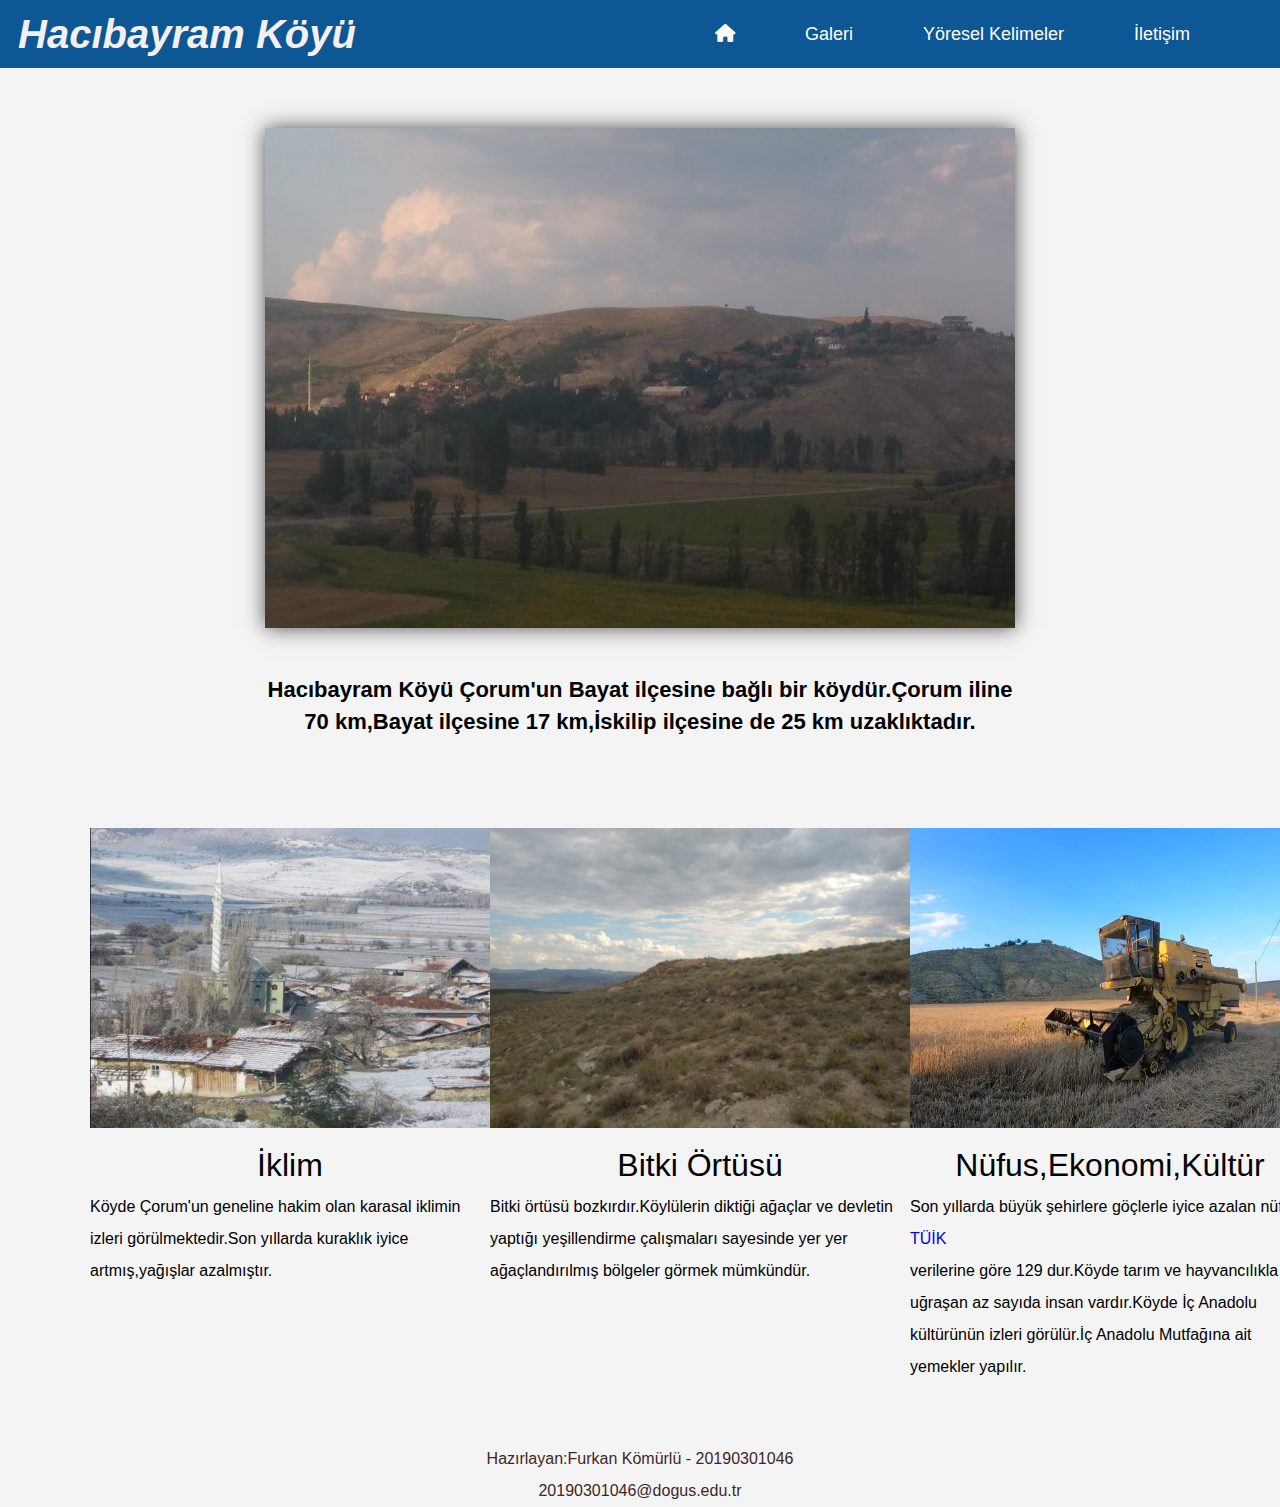
<file: index.html>
<!DOCTYPE html>
<html lang="en">
<head>
    <meta charset="UTF-8">
    <meta http-equiv="X-UA-Compatible" content="IE=edge">
    <meta name="viewport" content="width=device-width, initial-scale=1.0">
    <title>hacıbayram.com</title>
    <link rel="stylesheet" href="./style.css">
    <link rel="stylesheet" href="https://cdnjs.cloudflare.com/ajax/libs/font-awesome/6.0.0-beta2/css/all.min.css">
    
</head>
<body>
    
    
    
<nav>
    <div class="websitename">
        <a href="index.html"><h1>Hacıbayram Köyü</h1></a>
    </div>
    <ul class="mainmenu">
        <li><a href="index.html"><i class="fas fa-home"></i></a></li>
        <li><a href="Galeri.html">Galeri</a></li>
        <li><a href="Yöreselkelimeler.html">Yöresel Kelimeler</a></li>
        <li><a href="contact.html">İletişim</a></li>

    </ul>
</nav>
<div class="banner">
    <img src="images/köy3.jpg" width="750px" height="500px">
    <h1>
        Hacıbayram Köyü Çorum'un Bayat ilçesine bağlı bir köydür.Çorum iline 70 km,Bayat ilçesine 17 km,İskilip ilçesine de 25 km uzaklıktadır.
    </h1>
</div>

<div class="bilgilerbölümü">
    <div class="bilgi">
        <img src="images/kar.jpg" width="400px" height="300px">
        <h1>İklim</h1>
        <p> Köyde Çorum'un geneline hakim olan karasal iklimin izleri görülmektedir.Son yıllarda kuraklık iyice artmış,yağışlar azalmıştır.</p>
    </div>
    <div class="bilgi">
       <img src="images/bozkır2.jpg" width="420px" height="300px" >
       <h1>Bitki Örtüsü</h1>
       <p>Bitki örtüsü bozkırdır.Köylülerin diktiği ağaçlar ve devletin yaptığı yeşillendirme çalışmaları sayesinde yer yer ağaçlandırılmış bölgeler görmek mümkündür. </p>
    </div>
  
    <div class="bilgi">
      <img src="images/biçer1.png" width="400px" height="300px" >
      <h1>Nüfus,Ekonomi,Kültür</h1>
      <p>Son yıllarda büyük şehirlere göçlerle iyice azalan nüfus <a href="https://biruni.tuik.gov.tr/medas/?kn=95&locale=tr" target=blank> TÜİK</a><br> verilerine göre 129 dur.Köyde tarım ve hayvancılıkla uğraşan az sayıda insan vardır.Köyde İç Anadolu kültürünün izleri görülür.İç Anadolu Mutfağına ait yemekler yapılır. </p>
  </div>
  


</div>
<footer>
    <p>Hazırlayan:Furkan Kömürlü - 20190301046</p>
    <a href="mailto:20190301046@dogus.edu.tr">20190301046@dogus.edu.tr</a>
    
</footer>


    
</body>
</html>
</file>
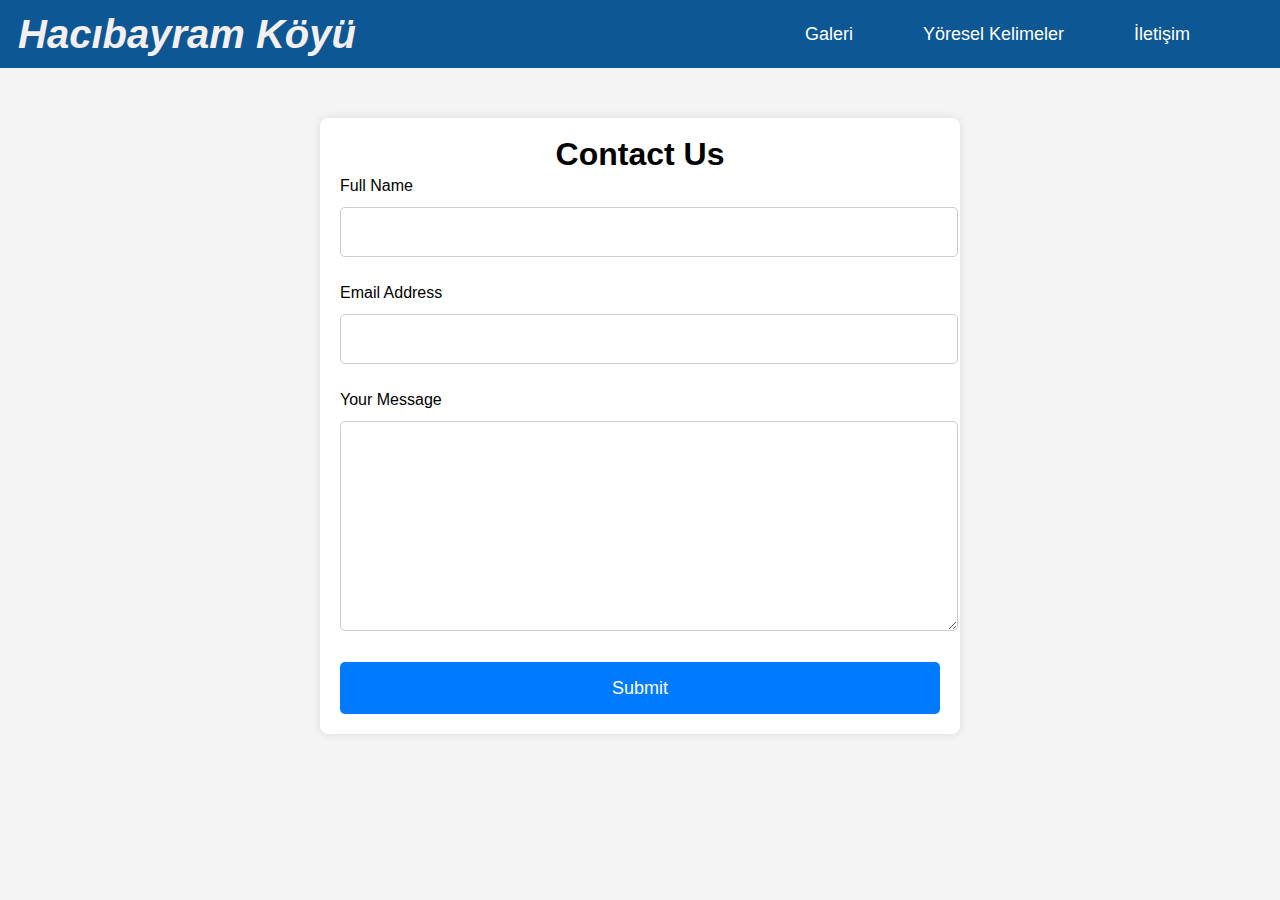
<file: contact.html>
<!DOCTYPE html>
<html lang="en">
<head>
    <meta charset="UTF-8">
    <meta http-equiv="X-UA-Compatible" content="IE=edge">
    <meta name="viewport" content="width=device-width, initial-scale=1.0">
    <title>Contact Us</title>
    <link rel="stylesheet" href="style.css">
</head>
<body>
    <nav>
        <div class="websitename">
            <a href="index.html"><h1>Hacıbayram Köyü</h1></a>
        </div>
        <ul class="mainmenu">
            <li><a href="index.html"><i class="fas fa-home"></i></a></li>
            <li><a href="Galeri.html">Galeri</a></li>
            <li><a href="Yöreselkelimeler.html">Yöresel Kelimeler</a></li>
            <li><a href="contact.html">İletişim</a></li>
    
        </ul>
    </nav>
    <div class="container">
        <h1>Contact Us</h1>
        <form action="#" method="POST">
            <div class="form-group">
                <label for="fullName">Full Name</label>
                <input type="text" id="fullName" name="fullName" required>
            </div>
            <div class="form-group">
                <label for="email">Email Address</label>
                <input type="email" id="email" name="email" required>
            </div>
            <div class="form-group">
                <label for="content">Your Message</label>
                <textarea id="content" name="content" rows="6" required></textarea>
            </div>
            <button type="submit">Submit</button>
        </form>
    </div>
</body>
</html>
</file>
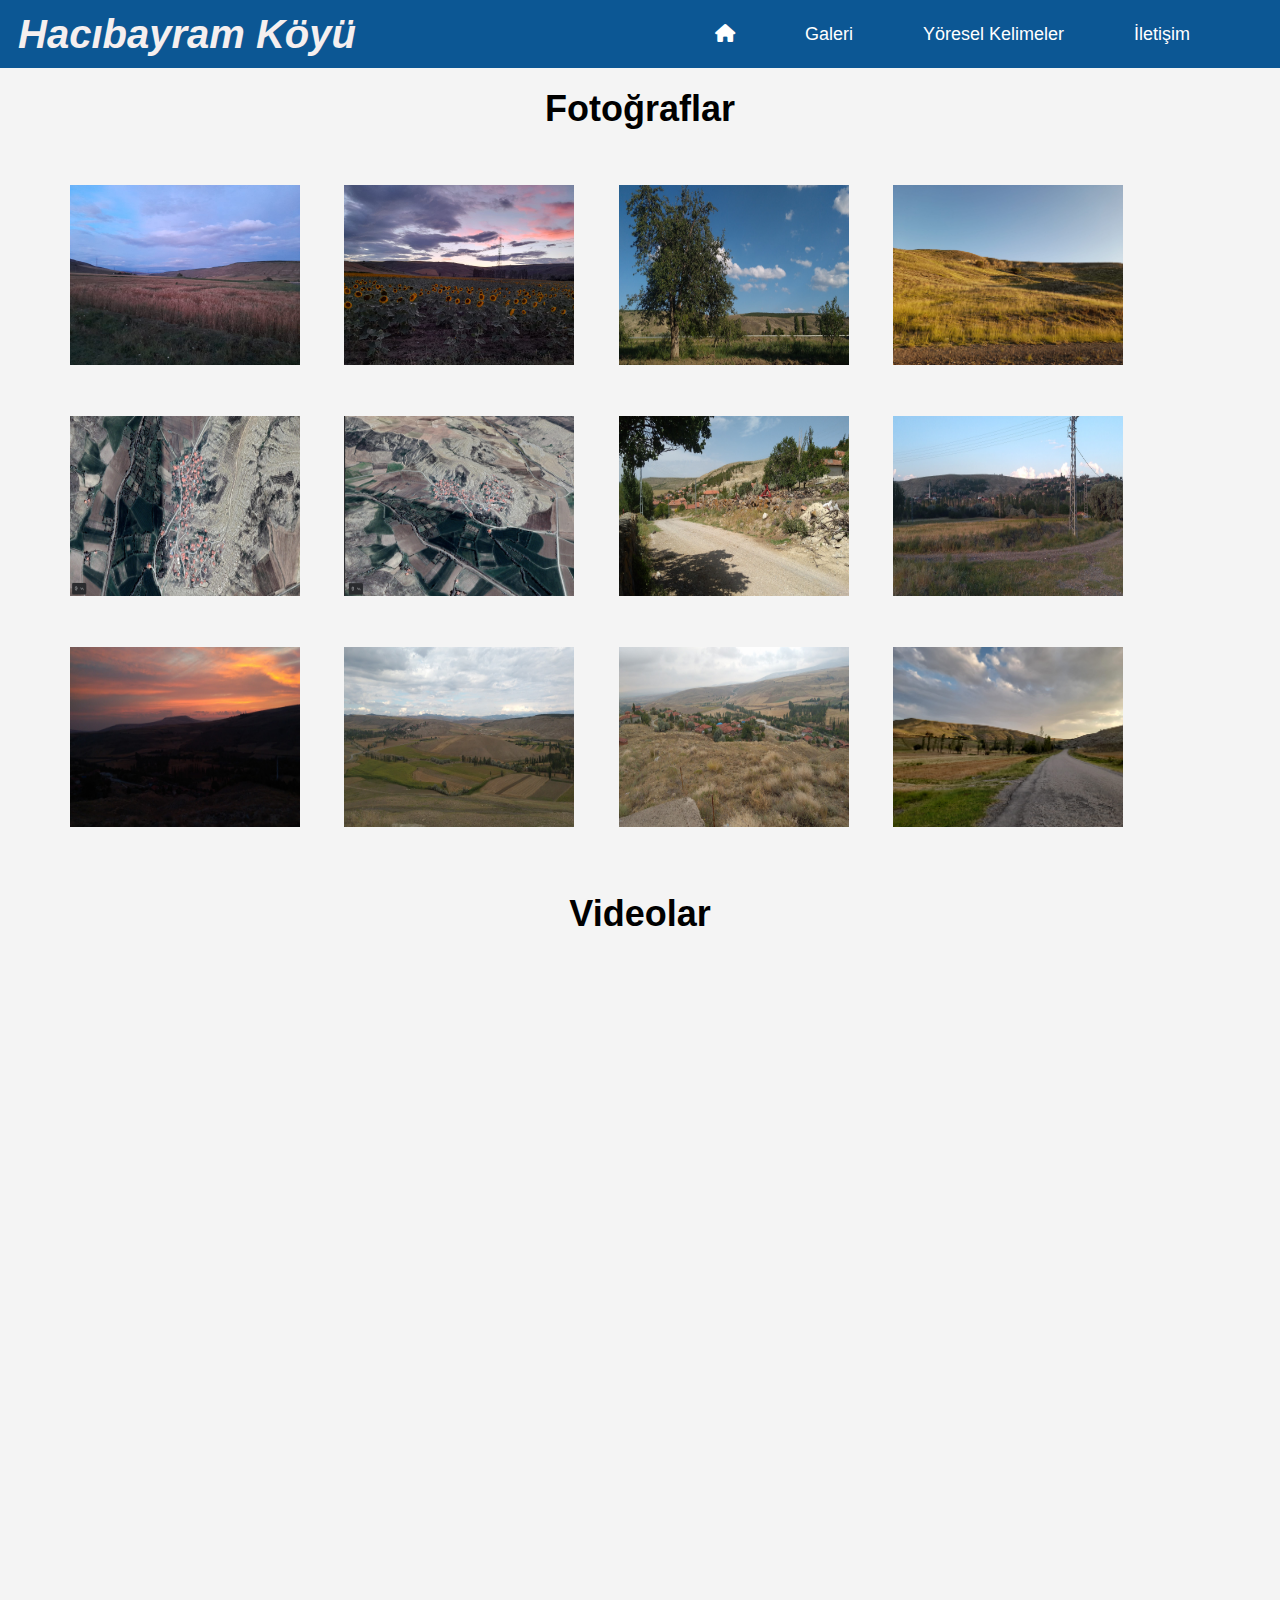
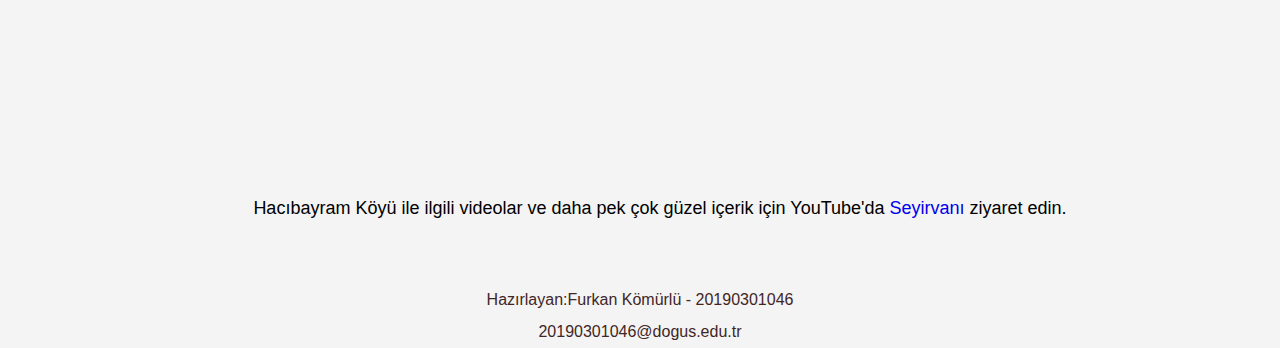
<file: Galeri.html>
<!DOCTYPE html>
<html lang="en">
<head>
    <meta charset="UTF-8">
    <meta http-equiv="X-UA-Compatible" content="IE=edge">
    <meta name="viewport" content="width=device-width, initial-scale=1.0">
    <title>hacıbayram.com</title>
    <link rel="stylesheet" href="./style.css">
    <link rel="stylesheet" href="https://cdnjs.cloudflare.com/ajax/libs/font-awesome/6.0.0-beta2/css/all.min.css">
    <link rel="stylesheet" type="text/css"  href="lightbox.min.css">
    <script type="text/javascript" src="/lightbox-plus-jquery.min.js"></script>
    
</head>
<body>
    
    
<nav>
    <div class="websitename">
        <a href="index.html"><h1>Hacıbayram Köyü</h1></a>
    </div>
    <ul class="mainmenu">
        <li><a href="index.html"><i class="fas fa-home"></i></a></li>
        <li><a href="Galeri.html">Galeri</a></li>
        <li><a href="Yöreselkelimeler.html">Yöresel Kelimeler</a></li>
        <li><a href="contact.html">İletişim</a></li>

    </ul>
</nav>

<div class="Başlık">
 <h1>Fotoğraflar</h1>

</div>

<div class="Gallery">
    <a href="images/köy11.jpg" data-lightbox="images"><img src="images/köy13.jpg" alt="köy 13 resim"></a>
    <a href="images/köy12.jpg" data-lightbox="images"><img src="images/köy12.jpg"></a>
    <a href="images/köyfoto3.jpg" data-lightbox="images"><img src="images/köyfoto3.jpg"></a>
    <a href="images/köy14.jpg"data-lightbox="images"><img src="images/köy14.jpg"></a>
    <a href="images/uydu.png"data-lightbox="images"><img src="images/uydu.png"></a>
    <a href="images/uydu1.png"data-lightbox="images"><img src="images/uydu1.png"></a>
    <a href="images/köyfoto5.jpg"data-lightbox="images"><img src="images/köyfoto5.jpg"></a>
    <a href="images/köyfoto1.jpg"data-lightbox="images"><img src="images/köyfoto1.jpg"></a>
    <a href="images/köyfoto6.jpg"data-lightbox="images"><img src="images/köyfoto6.jpg"></a>
    <a href="images/köy17.jpg"data-lightbox="images"><img src="images/köy17.jpg"></a>
    <a href="images/köy18.jpg"data-lightbox="images"><img src="images/köy18.jpg"></a>
    <a href="images/köy19.jpg"data-lightbox="images"><img src="images/köy19.jpg"></a>
</div>

<div class="Videolar">
    <h1>Videolar</h1>

</div>


<div class="iframe">
    <iframe width="460" height="300" src="https://www.youtube.com/embed/E08jwJ78xJQ" title="YouTube video player" frameborder="0" allow="accelerometer; autoplay; clipboard-write; encrypted-media; gyroscope; picture-in-picture" allowfullscreen></iframe>
    <iframe width="460" height="300" src="https://www.youtube.com/embed/fe_vnmwXZBI" title="YouTube video player" frameborder="0" allow="accelerometer; autoplay; clipboard-write; encrypted-media; gyroscope; picture-in-picture" allowfullscreen></iframe>
    <iframe width="460" height="300" src="https://www.youtube.com/embed/MiLzdI8oKrQ" title="YouTube video player" frameborder="0" allow="accelerometer; autoplay; clipboard-write; encrypted-media; gyroscope; picture-in-picture" allowfullscreen></iframe>
</div>

<div class="Referans">
    <h1>Hacıbayram Köyü ile ilgili videolar ve daha pek çok güzel içerik için YouTube'da <a href="https://www.youtube.com/c/Seyirvan%E2%80%8B%E2%80%8B%E2%80%8B" target=blank>Seyirvanı</a> ziyaret edin.</h1>

</div>

<footer>
    <p>Hazırlayan:Furkan Kömürlü - 20190301046</p>
    <a href="mailto:20190301046@dogus.edu.tr">20190301046@dogus.edu.tr</a>
    
</footer>
</file>
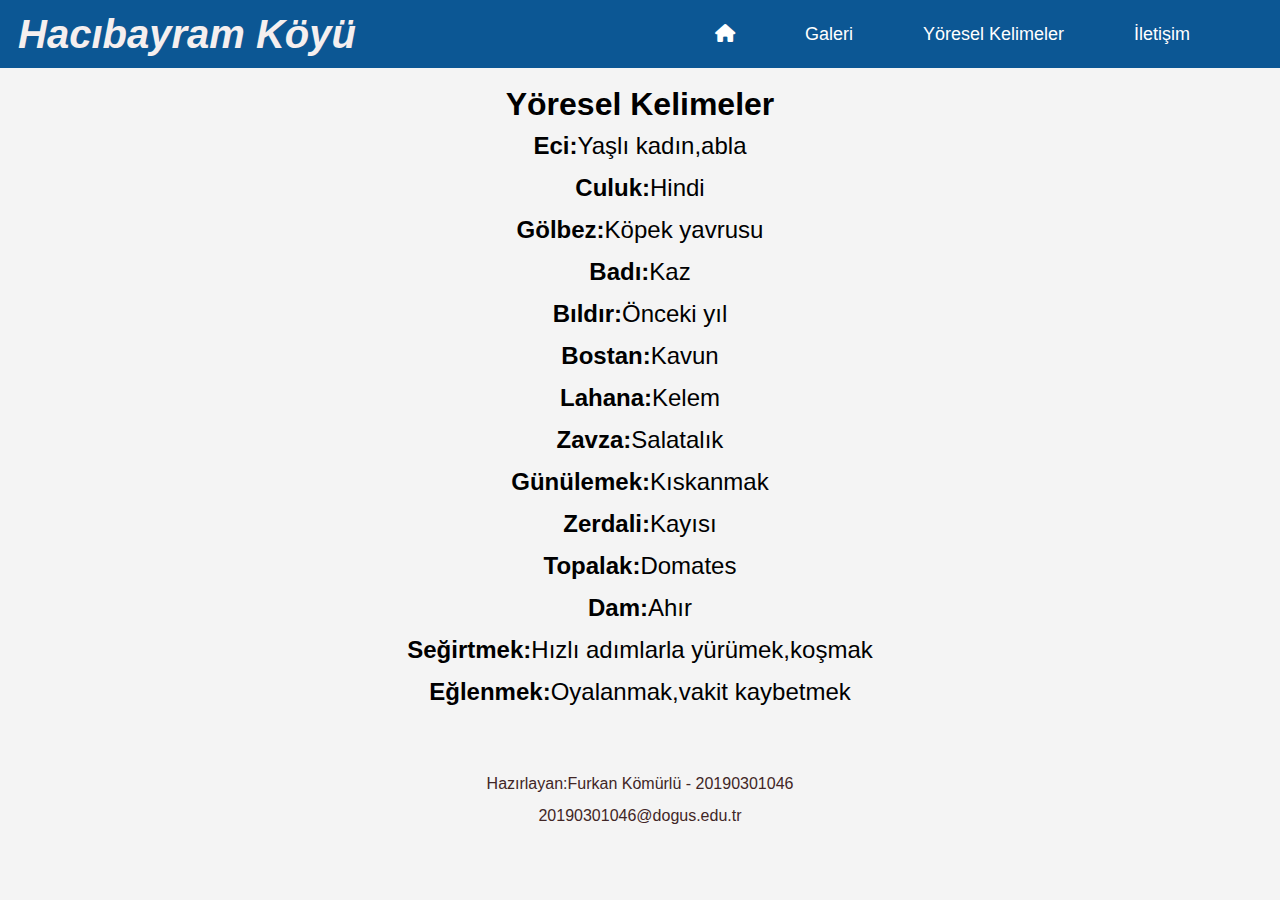
<file: Yöreselkelimeler.html>
<!DOCTYPE html>
<html lang="en">
<head>
    <meta charset="UTF-8">
    <meta http-equiv="X-UA-Compatible" content="IE=edge">
    <meta name="viewport" content="width=device-width, initial-scale=1.0">
    <title>hacıbayram.com</title>
    <link rel="stylesheet" href="./style.css">
    <link rel="stylesheet" href="https://cdnjs.cloudflare.com/ajax/libs/font-awesome/6.0.0-beta2/css/all.min.css">
    
</head>
<body>
    
    
<nav>
    <div class="websitename">
        <a href="index.html"><h1>Hacıbayram Köyü</h1></a>
    </div>
    <ul class="mainmenu">
        <li><a href="index.html"><i class="fas fa-home"></i></a></li>
        <li><a href="Galeri.html">Galeri</a></li>
        <li><a href="Yöreselkelimeler.html">Yöresel Kelimeler</a></li>
        <li><a href="contact.html">İletişim</a></li>


    </ul>
</nav>
<div class="yöresel">
    <h1>Yöresel Kelimeler</h1> 
</div>
<div class="kelimeler">
    <h2><b>Eci:</b>Yaşlı kadın,abla</h2>
    <h2><b>Culuk:</b>Hindi</h2>
    <h2><b>Gölbez:</b>Köpek yavrusu</h2>
    <h2><b>Badı:</b>Kaz</h2>
    <h2><b>Bıldır:</b>Önceki yıl</h2>
    <h2><b>Bostan:</b>Kavun</h2>
    <h2><b>Lahana:</b>Kelem</h2>
    <h2><b>Zavza:</b>Salatalık</h2>
    <h2><b>Günülemek:</b>Kıskanmak</h2>
    <h2><b>Zerdali:</b>Kayısı</h2>
    <h2><b>Topalak:</b>Domates</h2>
    <h2><b>Dam:</b>Ahır</h2>
    <h2><b>Seğirtmek:</b>Hızlı adımlarla yürümek,koşmak</h2>
    <h2><b>Eğlenmek:</b>Oyalanmak,vakit kaybetmek</h2>
</div>
<footer>
    <p>Hazırlayan:Furkan Kömürlü - 20190301046</p>
    <a href="mailto:20190301046@dogus.edu.tr">20190301046@dogus.edu.tr</a>
</footer>
</file>
<file: style.css>
*{
    margin: 0;
    padding: 0;
    text-decoration: none;
    list-style-type: none;
    font-family: 'Lucida Sans', 'Lucida Sans Regular', 'Lucida Grande', 'Lucida Sans Unicode', Geneva, Verdana, sans-serif;
    line-height: 2rem;
}
.banner{
text-align: center;
margin-top: 60px;

}
.banner img{
    box-shadow:0 0 20px 0 rgb(82, 81, 81);
    
}
body{
    background-color: rgb(227, 233, 231);
}
.banner h1{
    font-size: 22px;
    padding-top: 15px;
    max-width: 750px;
    margin:20px auto 0 auto;
    font-weight: 550;
    text-align:center; 

}
.websitename{
    margin: 6px;
    font-size: 20px;
    cursor: pointer;
    padding: 12px;
    }

.websitename a {
    color: rgb(245, 239, 239);
    font-style: italic;
}

.mainmenu{
    display: flex;
    align-self: center;
    margin-right: 55px;  
}

nav{
    display: flex;
    justify-content: space-between;
    background: rgb(12, 87, 148);
    
    
}
.mainmenu li a{
    padding: 35px;
    color: rgb(255, 255, 255);
    font-size: 18px;
}

.mainmenu li  :hover{
    color: rgb(199, 187, 23);
    transition: 0.4s;

}
.bilgilerbölümü{
    display: flex;
    margin-left: 90px;
    justify-content: center;
    margin-top: 90px;
    justify-content: space-between;
}
.bilgi{
    max-width: 500px;    
}
.bilgi p{
    margin-top:10px ;
}
.bilgi h1{
  margin-top:10px ;
  font-weight: 540;
}
.Gallery img{
padding: 20px;
width: 230px;
height: 180px;
}
.Gallery{
    margin: 40px 50px;
}
.Gallery a :hover{
transform: scale(1.2);
transition: 0.5s;;
}
.Başlık{
margin-top: 25px;
text-align: center;
font-size: 18px;
font-weight: lighter;
}
.Başlık h1{
    font-family: sans-serif;
}
footer{
    margin-top: 60px;
    text-align: center;
    width: 100%;
    color:rgb(65, 38, 38);
}
footer a{
    color: rgb(65, 38, 38);
}
.yöresel h1{
    text-align: center;
    margin-top: 20px;
    font-family: sans-serif;
}
.Videolar h1{
    font-family: sans-serif;
}


.kelimeler {
    text-align: center; /* Center-align the content */
    max-width: 600px; /* Limit the width to prevent excessive stretching */
    margin: 0 auto; /* Center the element horizontally */
}

.kelimeler h2 {
    margin: 10px 0; /* Add spacing between individual words */
    font-weight: normal; /* Reset font weight if needed */
}

.iframe{
    margin-top: 70px;
    margin-left: 50px;
}


.iframe iframe{
padding: 40px;
}
.Videolar{
margin-top: 25px;
text-align: center;
font-size: 18px;
font-weight: lighter;
}

.Referans h1{
    font-size: 18px;
    font-weight: 300;
    margin-left: 40px;
    margin-top: 10px;
   
}
@media screen and (max-width:700px){
    .websitename{
        font-size: 13px;
    }
    .mainmenu li a{
        font-size: 15px;
    }
    .bilgilerbölümü{
        display:flex;
        flex-direction: column;
    }
    .banner img{
        width:600px;
    }
    .kelimeler h2{
       margin: 0;
       margin-left:35px;
       
    }

}

@media screen and (max-width: 700px) {
    .websitename {
        font-size: 13px;
    }
    .mainmenu li a {
        font-size: 15px;
    }
    .bilgilerbölümü {
        display: flex;
        flex-direction: column;
        margin-left: 0; 
        margin-top: 20px;
    }
    .banner img {
        width: 100%; /* Make the image responsive within its container */
    }
    .kelimeler h2 {
        margin: 0;
        margin-left: 20px; /* Adjust margin for smaller screens */
        text-align: center; /* Center align on smaller screens */
    }
    .Gallery img {
        width: 100%; /* Make gallery images responsive */
        height: auto; /* Maintain aspect ratio */
        padding: 10px; /* Adjust padding for smaller screens */
    }
    .iframe {
        margin-top: 40px; /* Adjust margin for smaller screens */
        margin-left: 0; /* Adjust margin for smaller screens */
    }
    .iframe iframe {
        width: 100%; /* Make iframes responsive */
        height: 200px; /* Set a fixed height for iframes on smaller screens */
        padding: 20px; /* Adjust padding for smaller screens */
    }
    /* Other adjustments as needed for smaller screens */
}

/* Your existing CSS for larger screens */
/* ... */


/* Your existing CSS */

/* Mobile First Styles */
@media screen and (max-width: 700px) {
    .websitename {
        font-size: 18px; /* Adjust font size for smaller screens */
    }
    .mainmenu li a {
        font-size: 16px; /* Adjust font size for smaller screens */
        padding: 20px; /* Adjust padding for smaller screens */
    }
    .yöresel h1 {
        font-size: 24px; /* Adjust heading size for smaller screens */
        margin-top: 20px; /* Adjust margin for smaller screens */
        text-align: center; /* Center align on smaller screens */
    }
    .kelimeler {
        margin-top: 20px; /* Adjust margin for smaller screens */
    }
    .kelimeler h2 {
        font-size: 16px; /* Adjust font size for smaller screens */
        margin-left: 10px; /* Adjust margin for smaller screens */
    }
    footer {
        margin-top: 20px; /* Adjust margin for smaller screens */
    }
    footer p,
    footer a {
        font-size: 14px; /* Adjust font size for smaller screens */
    }
    /* Other adjustments as needed for smaller screens */
}

/* Your existing CSS for larger screens */
/* ... */


/* Temel Stiller */

body {
    font-family: Arial, sans-serif;
    margin: 0;
    padding: 0;
    background-color: #f4f4f4;
}

.container {
    max-width: 600px;
    margin: 50px auto;
    padding: 20px;
    background-color: #fff;
    border-radius: 8px;
    box-shadow: 0 0 10px rgba(0, 0, 0, 0.1);
}

h1 {
    text-align: center;
}

form {
    display: flex;
    flex-direction: column;
}

.form-group {
    margin-bottom: 20px;
}

label {
    display: block;
    margin-bottom: 5px;
}

input[type="text"],
input[type="email"],
textarea {
    width: 100%;
    padding: 8px;
    font-size: 16px;
    border-radius: 5px;
    border: 1px solid #ccc;
}

textarea {
    resize: vertical;
}

button {
    width: 100%;
    padding: 10px;
    font-size: 18px;
    color: #fff;
    background-color: #007bff;
    border: none;
    border-radius: 5px;
    cursor: pointer;
}

button:hover {
    background-color: #0056b3;
}
</file>
